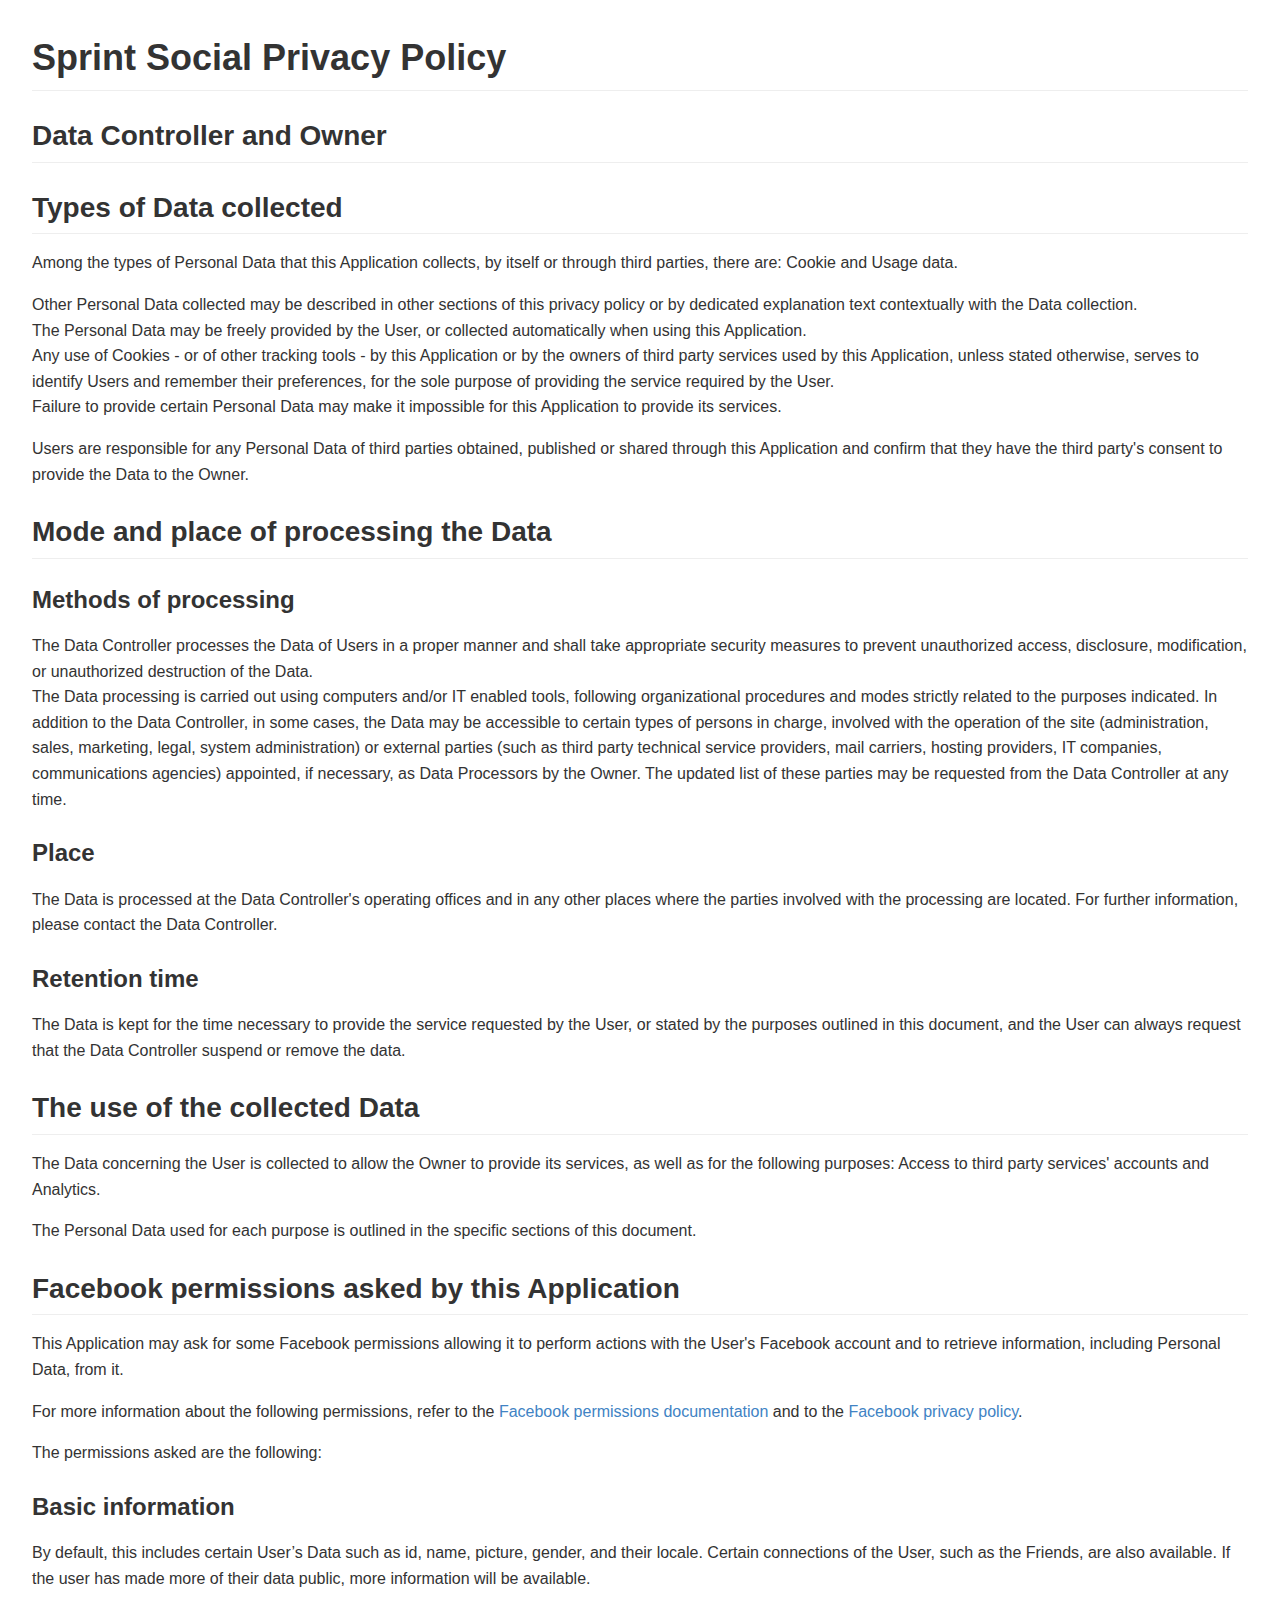
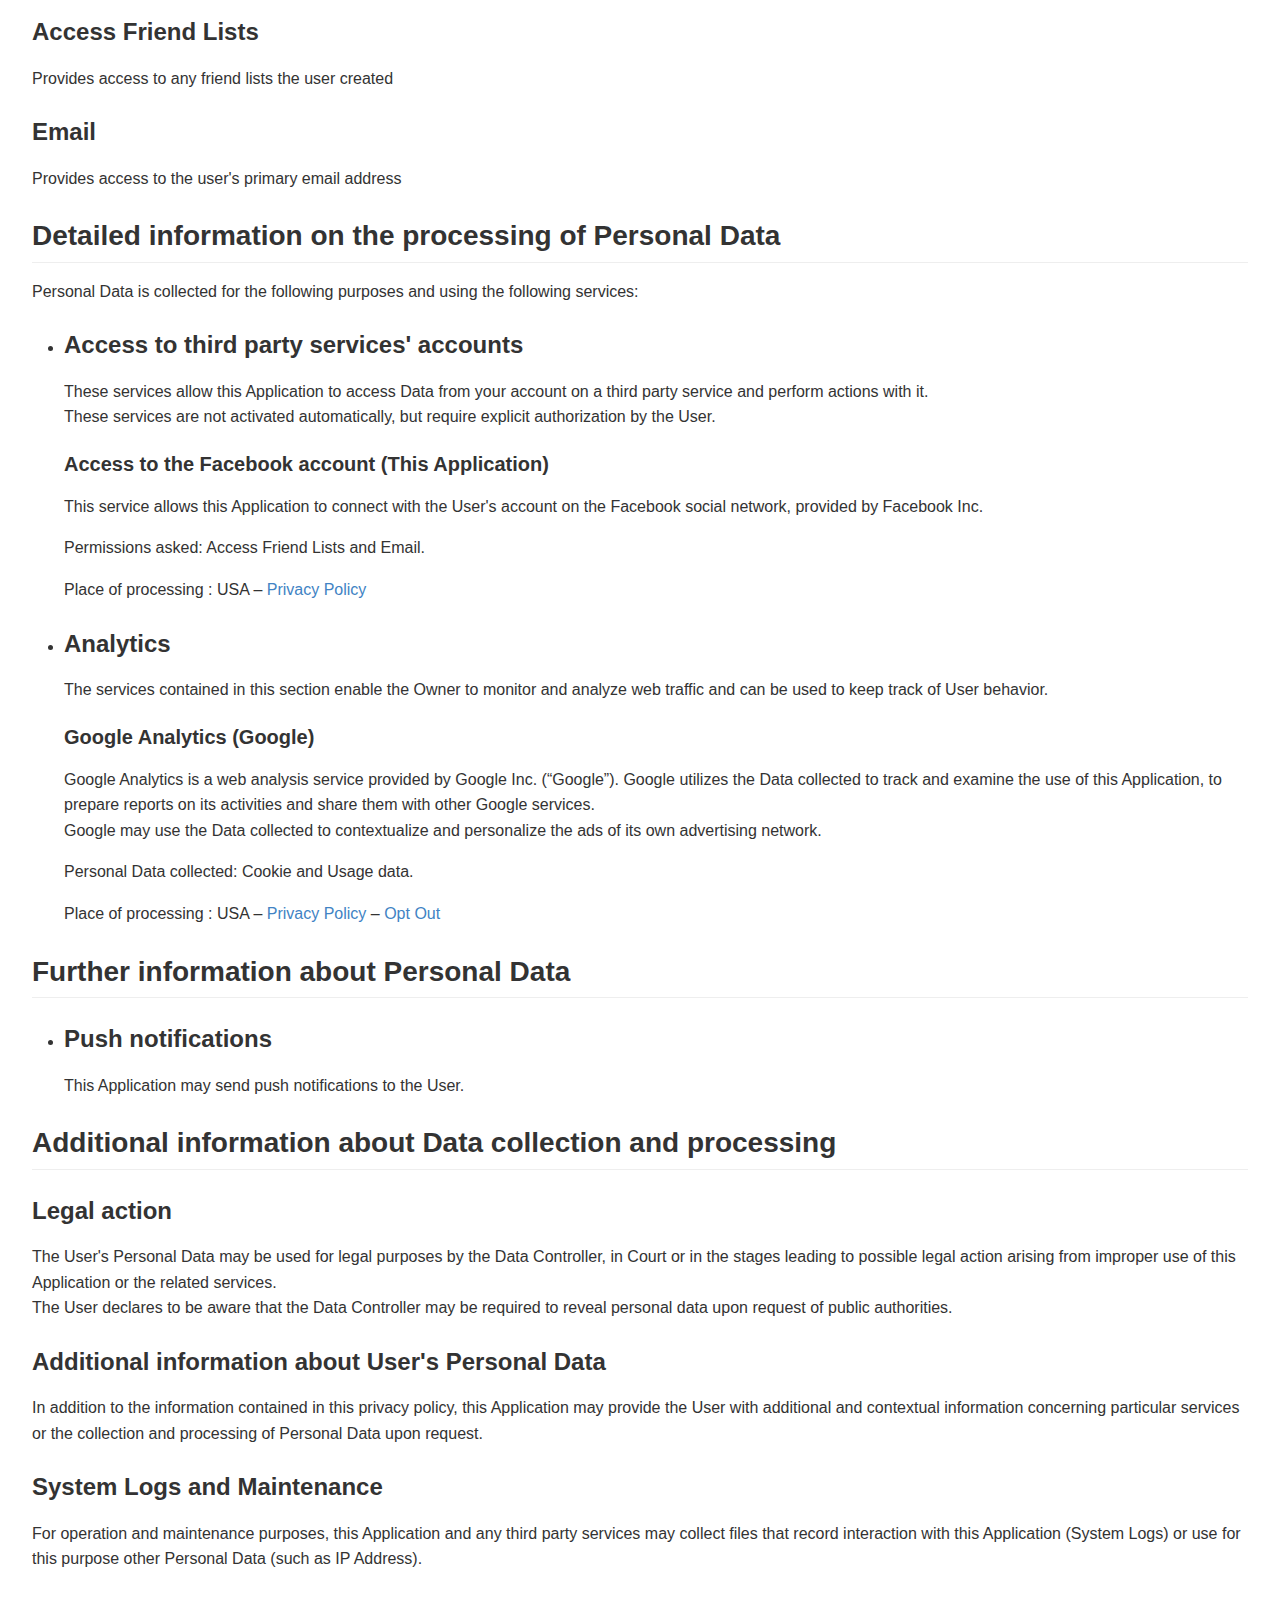
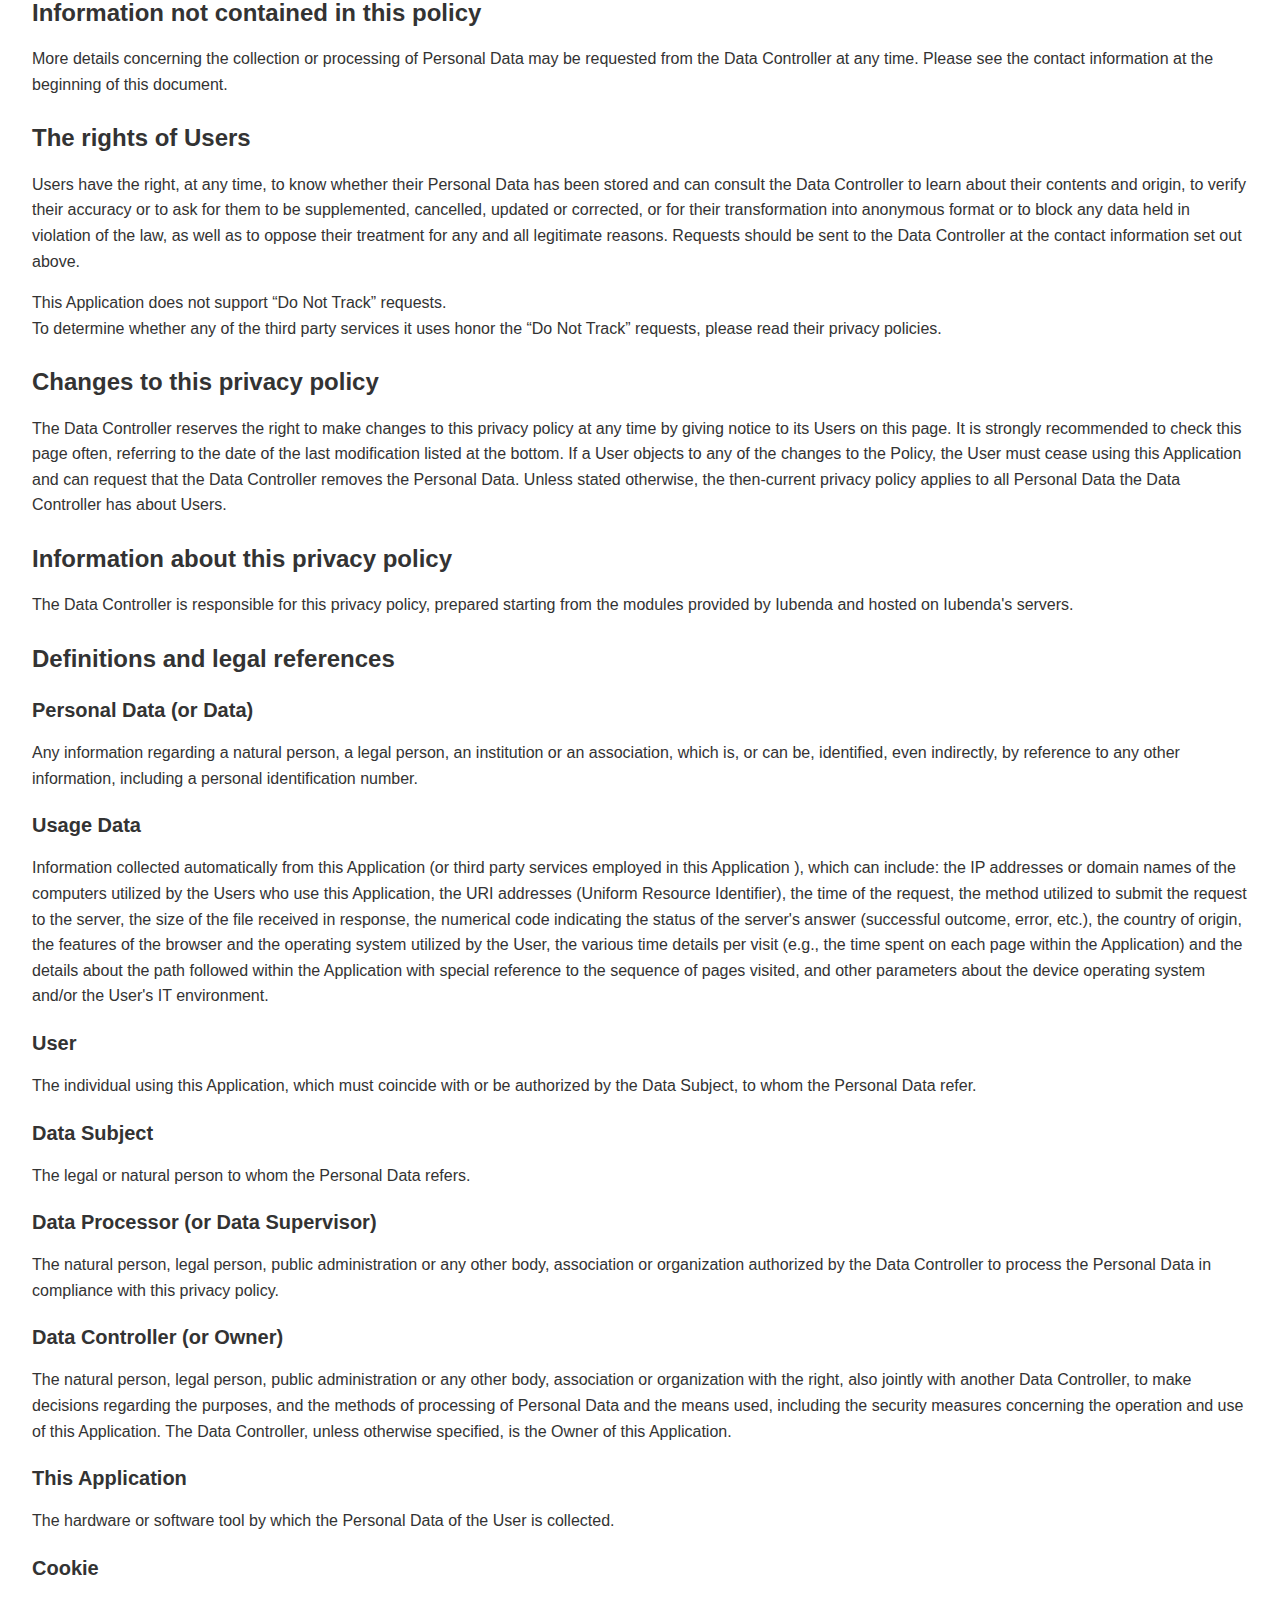
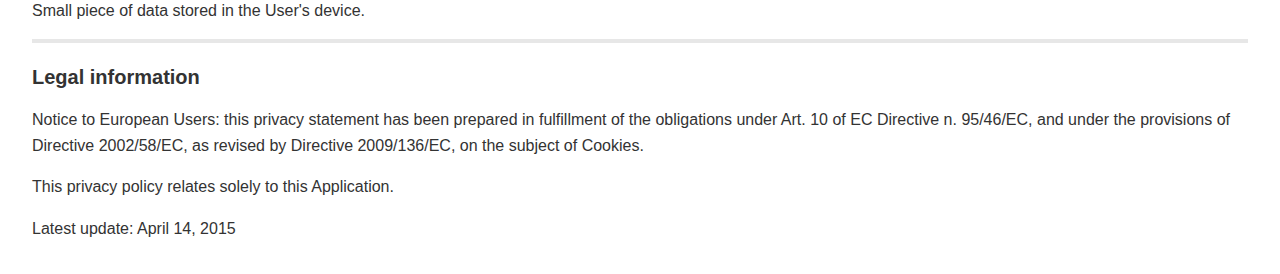
<file: privacy/index.html>
<!DOCTYPE html>
<html lang="en">
	<head>
		<meta charset="utf-8">
		<meta name="viewport" content="width=device-width, initial-scale=1, user-scalable=no, minimum-scale=1, maximum-scale=1">
		<title>Sprint Social Privacy Policy</title>
		<style>
		@font-face{font-family:octicons-anchor;src:url([data-uri]) format('woff')}body{-ms-text-size-adjust:100%;-webkit-text-size-adjust:100%;color:#333;margin:2em;font-family:"Helvetica Neue",Helvetica,"Segoe UI",Arial,freesans,sans-serif;font-size:16px;line-height:1.6;word-wrap:break-word}body a{background:0 0}body a:active,body a:hover{outline:0}body strong{font-weight:700}body h1{margin:.67em 0}body img{border:0}body hr{box-sizing:content-box}body input{color:inherit;margin:0}body html input[disabled]{cursor:default}body input{line-height:normal}body input[type=checkbox]{box-sizing:border-box;padding:0}body table{border-collapse:collapse;border-spacing:0}body td,body th{padding:0}body *{box-sizing:border-box}body input{font:13px/1.4 Helvetica,arial,nimbussansl,liberationsans,freesans,clean,sans-serif,"Segoe UI Emoji","Segoe UI Symbol"}body a{color:#4183c4;text-decoration:none}body a:active,body a:hover{text-decoration:underline}body hr{overflow:hidden;background:0 0}body hr:before{display:table;content:""}body hr:after{display:table;clear:both;content:""}body blockquote{margin:0}body ol,body ul{padding:0}body ol ol,body ul ol{list-style-type:lower-roman}body ol ol ol,body ol ul ol,body ul ol ol,body ul ul ol{list-style-type:lower-alpha}body dd{margin-left:0}body code{font-family:Consolas,"Liberation Mono",Menlo,Courier,monospace}body pre{font:12px Consolas,"Liberation Mono",Menlo,Courier,monospace}body .octicon{font:normal normal normal 16px/1 octicons-anchor;display:inline-block;text-decoration:none;text-rendering:auto;-webkit-font-smoothing:antialiased;-moz-osx-font-smoothing:grayscale;-webkit-user-select:none;-moz-user-select:none;-ms-user-select:none;user-select:none}body .octicon-link:before{content:'\f05c'}body>:first-child{margin-top:0!important}body>:last-child{margin-bottom:0!important}body a:not(:link):not(:visited){color:inherit;text-decoration:none}body .anchor{position:absolute;top:0;left:0;display:block;padding-right:6px;padding-left:30px;margin-left:-30px}body .anchor:focus{outline:0}body h1,body h2,body h3,body h4,body h5,body h6{position:relative;margin-top:1em;margin-bottom:16px;font-weight:700;line-height:1.4}body h1 .octicon-link,body h2 .octicon-link,body h3 .octicon-link,body h4 .octicon-link,body h5 .octicon-link,body h6 .octicon-link{display:none;color:#000;vertical-align:middle}body h1:hover .anchor,body h2:hover .anchor,body h3:hover .anchor,body h4:hover .anchor,body h5:hover .anchor,body h6:hover .anchor{padding-left:8px;margin-left:-30px;text-decoration:none}body h1:hover .anchor .octicon-link,body h2:hover .anchor .octicon-link,body h3:hover .anchor .octicon-link,body h4:hover .anchor .octicon-link,body h5:hover .anchor .octicon-link,body h6:hover .anchor .octicon-link{display:inline-block}body h1{padding-bottom:.3em;font-size:2.25em;line-height:1.2;border-bottom:1px solid #eee}body h1 .anchor{line-height:1}body h2{padding-bottom:.3em;font-size:1.75em;line-height:1.225;border-bottom:1px solid #eee}body h2 .anchor{line-height:1}body h3{font-size:1.5em;line-height:1.43}body h3 .anchor{line-height:1.2}body h4{font-size:1.25em}body h4 .anchor{line-height:1.2}body h5{font-size:1em}body h5 .anchor{line-height:1.1}body h6{font-size:1em;color:#777}body h6 .anchor{line-height:1.1}body blockquote,body dl,body ol,body p,body pre,body table,body ul{margin-top:0;margin-bottom:16px}body hr{height:4px;padding:0;margin:16px 0;background-color:#e7e7e7;border:0}body ol,body ul{padding-left:2em}body ol ol,body ol ul,body ul ol,body ul ul{margin-top:0;margin-bottom:0}body li>p{margin-top:16px}body dl{padding:0}body dl dt{padding:0;margin-top:16px;font-size:1em;font-style:italic;font-weight:700}body dl dd{padding:0 16px;margin-bottom:16px}body blockquote{padding:0 15px;color:#777;border-left:4px solid #ddd}body blockquote>:first-child{margin-top:0}body blockquote>:last-child{margin-bottom:0}body table{display:block;width:100%;overflow:auto;word-break:normal;word-break:keep-all}body table th{font-weight:700}body table td,body table th{padding:6px 13px;border:1px solid #ddd}body table tr{background-color:#fff;border-top:1px solid #ccc}body table tr:nth-child(2n){background-color:#f8f8f8}body img{max-width:100%;box-sizing:border-box}body code{padding:.2em 0;margin:0;font-size:85%;background-color:rgba(0,0,0,.04);border-radius:3px}body code:after,body code:before{letter-spacing:-.2em;content:"\00a0"}body pre>code{padding:0;margin:0;font-size:100%;word-break:normal;white-space:pre;background:0 0;border:0}body .highlight{margin-bottom:16px}body .highlight pre,body pre{padding:16px;overflow:auto;font-size:85%;line-height:1.45;background-color:#f7f7f7;border-radius:3px}body .highlight pre{margin-bottom:0;word-break:normal}body pre{word-wrap:normal}body pre code{display:inline;max-width:initial;padding:0;margin:0;overflow:initial;line-height:inherit;word-wrap:normal;background-color:transparent;border:0}body pre code:after,body pre code:before{content:normal}body .pl-c{color:#969896}body .pl-c1,body .pl-mdh,body .pl-mm,body .pl-mp,body .pl-mr,body .pl-s1 .pl-v,body .pl-s3,body .pl-sc,body .pl-sv{color:#0086b3}body .pl-e,body .pl-en{color:#795da3}body .pl-s1 .pl-s2,body .pl-smi,body .pl-smp,body .pl-stj,body .pl-vo,body .pl-vpf{color:#333}body .pl-ent{color:#63a35c}body .pl-k,body .pl-s,body .pl-st{color:#a71d5d}body .pl-pds,body .pl-s1,body .pl-s1 .pl-pse .pl-s2,body .pl-sr,body .pl-sr .pl-cce,body .pl-sr .pl-sra,body .pl-sr .pl-sre,body .pl-src{color:#183691}body .pl-v{color:#ed6a43}body .pl-id{color:#b52a1d}body .pl-ii{background-color:#b52a1d;color:#f8f8f8}body .pl-sr .pl-cce{color:#63a35c;font-weight:700}body .pl-ml{color:#693a17}body .pl-mh,body .pl-mh .pl-en,body .pl-ms{color:#1d3e81;font-weight:700}body .pl-mq{color:teal}body .pl-mi{color:#333;font-style:italic}body .pl-mb{color:#333;font-weight:700}body .pl-md,body .pl-mdhf{background-color:#ffecec;color:#bd2c00}body .pl-mdht,body .pl-mi1{background-color:#eaffea;color:#55a532}body .pl-mdr{color:#795da3;font-weight:700}body .pl-mo{color:#1d3e81}body kbd{display:inline-block;padding:3px 5px;font:11px Consolas,"Liberation Mono",Menlo,Courier,monospace;line-height:10px;color:#555;vertical-align:middle;background-color:#fcfcfc;border:1px solid #ccc;border-bottom-color:#bbb;border-radius:3px;box-shadow:inset 0 -1px 0 #bbb}body .task-list-item{list-style-type:none}body .task-list-item+.task-list-item{margin-top:3px}body .task-list-item input{margin:0 .35em .25em -1.6em;vertical-align:middle}body :checked+.radio-label{z-index:1;position:relative;border-color:#4183c4}
		</style>
		<script>
			(function(i,s,o,g,r,a,m){i['GoogleAnalyticsObject']=r;i[r]=i[r]||function(){
			(i[r].q=i[r].q||[]).push(arguments)},i[r].l=1*new Date();a=s.createElement(o),
			m=s.getElementsByTagName(o)[0];a.async=1;a.src=g;m.parentNode.insertBefore(a,m)
			})(window,document,'script','//www.google-analytics.com/analytics.js','ga');

			ga('create', 'UA-42989646-13', 'auto');
			ga('send', 'pageview');
		</script>
	</head>
	<body>
		<div>
			<h1>Sprint Social Privacy Policy</h1>
		</div>
		<div>
			<h2>Data Controller and Owner</h2>
		</div>
		<div>
			<h2>Types of Data collected</h2>
			<p>
				Among the types of Personal Data that this Application collects, by itself or through third parties, there are:
				Cookie and Usage data.
			</p>
			<p>Other Personal Data collected may be described in other sections of this privacy policy or by dedicated explanation text contextually with the Data collection.<br>The Personal Data may be freely provided by the User, or collected automatically when using this Application.<br>Any use of Cookies - or of other tracking tools - by this Application or by the owners of third party services used by this Application, unless stated otherwise, serves to identify Users and remember their preferences, for the sole purpose of providing the service required by the User.<br>Failure to provide certain Personal Data may make it impossible for this Application to provide its services.</p>
			<p>Users are responsible for any Personal Data of third parties obtained, published or shared through this Application and confirm that they have the third party's consent to provide the Data to the Owner.</p>
		</div>
		<div>
			<h2>Mode and place of processing the Data</h2>
			<h3>Methods of processing</h3>
			<p>The Data Controller processes the Data of Users in a proper manner and shall take appropriate security measures to prevent unauthorized access, disclosure, modification, or unauthorized destruction of the Data.<br>The Data processing is carried out using computers and/or IT enabled tools, following organizational procedures and modes strictly related to the purposes indicated. In addition to the Data Controller, in some cases, the Data may be accessible to certain types of persons in charge, involved with the operation of the site (administration, sales, marketing, legal, system administration) or external parties (such as third party technical service providers, mail carriers, hosting providers, IT companies, communications agencies) appointed, if necessary, as Data Processors by the Owner. The updated list of these parties may be requested from the Data Controller at any time.</p>
			<h3>Place</h3>
			<p>The Data is processed at the Data Controller's operating offices and in any other places where the parties involved with the processing are located. For further information, please contact the Data Controller.</p>
			<h3>Retention time</h3>
			<p>The Data is kept for the time necessary to provide the service requested by the User, or stated by the purposes outlined in this document, and the User can always request that the Data Controller suspend or remove the data.</p>
		</div>
		<div>
			<h2>The use of the collected Data</h2>
			<p>
				The Data concerning the User is collected to allow the Owner to provide its services, as well as for the following purposes:
				Access to third party services' accounts and Analytics.
			</p>
			<p>The Personal Data used for each purpose is outlined in the specific sections of this document.</p>
		</div>
		<div>
			<h2>Facebook permissions asked by this Application</h2>
			<p>This Application may ask for some Facebook permissions allowing it to perform actions with the User's Facebook account and to retrieve information, including Personal Data, from it.</p>
			<p>For more information about the following permissions, refer to the <a href="https://developers.facebook.com/docs/authentication/permissions/" target="_blank">Facebook permissions documentation</a> and to the <a href="https://www.facebook.com/about/privacy/" target="_blank">Facebook privacy policy</a>.</p>
			<p>The permissions asked are the following:</p>
			<h3>Basic information</h3>
			<p>By default, this includes certain User’s Data such as id, name, picture, gender, and their locale. Certain connections of the User, such as the Friends, are also available. If the user has made more of their data public, more information will be available.</p>
			<h3>Access Friend Lists</h3>
			<p>Provides access to any friend lists the user created</p>
			<h3>Email</h3>
			<p>Provides access to the user's primary email address</p>
		</div>
		<div>
			<h2>Detailed information on the processing of Personal Data</h2>
			<p>Personal Data is collected for the following purposes and using the following services:</p>
			<ul>
				<li>
					<div>
						<h3>Access to third party services' accounts</h3>
						<div>
							<p>These services allow this Application to access Data from your account on a third party service and perform actions with it.<br>
								These services are not activated automatically, but require explicit authorization by the User.
							</p>
							<h4>Access to the Facebook account (This Application)</h4>
							<p>This service allows this Application to connect with the User's account on the Facebook social network, provided by Facebook Inc.</p>
							<p>
								Permissions asked:
								Access Friend Lists and Email.
							</p>
							<p>
								Place of processing
								: USA
								–
								<a href="https://www.facebook.com/policy.php" target="_blank">Privacy Policy</a>
							</p>
						</div>
					</div>
				</li>
				<li>
					<div>
						<h3>Analytics</h3>
						<div>
							<p>The services contained in this section enable the Owner to monitor and analyze web traffic and can be used to keep track of User behavior.</p>
							<h4>Google Analytics (Google)</h4>
							<p>Google Analytics is a web analysis service provided by Google Inc. (“Google”). Google utilizes the Data collected to track and examine the use of this Application, to prepare reports on its activities and share them with other Google services.<br>
								Google may use the Data collected to contextualize and personalize the ads of its own advertising network.
							</p>
							<p>
								Personal Data collected:
								Cookie and Usage data.
							</p>
							<p>
								Place of processing
								: USA
								–
								<a href="http://www.google.com/intl/en/policies/privacy/" target="_blank">Privacy Policy</a>
								–
								<a href="http://tools.google.com/dlpage/gaoptout?hl=en" target="_blank">Opt Out</a>
							</p>
						</div>
					</div>
				</li>
			</ul>
		</div>
		<div>
			<h2>Further information about Personal Data</h2>
			<ul>
				<li>
					<div>
						<h3>Push notifications</h3>
						<div>
							<p>This Application may send push notifications to the User.</p>
						</div>
					</div>
				</li>
			</ul>
		</div>
		<div>
			<h2>Additional information about Data collection and processing</h2>
			<h3>Legal action</h3>
			<p>
				The User's Personal Data may be used for legal purposes by the Data Controller, in Court or in the stages leading to possible legal action arising from improper use of this Application or the related services.<br>The User declares to be aware that the Data Controller may be required to reveal personal data upon request of public authorities.
			</p>
			<h3>Additional information about User's Personal Data</h3>
			<p>
				In addition to the information contained in this privacy policy, this Application may provide the User with additional and contextual information concerning particular services or the collection and processing of Personal Data upon request.
			</p>
			<h3>System Logs and Maintenance</h3>
			<p>
				For operation and maintenance purposes, this Application and any third party services may collect files that record interaction with this Application (System Logs) or use for this purpose other Personal Data (such as IP Address).
			</p>
			<h3>Information not contained in this policy</h3>
			<p>
				More details concerning the collection or processing of Personal Data may be requested from the Data Controller at any time. Please see the contact information at the beginning of this document.
			</p>
			<h3>The rights of Users</h3>
			<p>
				Users have the right, at any time, to know whether their Personal Data has been stored and can consult the Data Controller to learn about their contents and origin, to verify their accuracy or to ask for them to be supplemented, cancelled, updated or corrected, or for their transformation into anonymous format or to block any data held in violation of the law, as well as to oppose their treatment for any and all legitimate reasons. Requests should be sent to the Data Controller at the contact information set out above.
			</p>
			<p>
				This Application does not support “Do Not Track” requests.<br>To determine whether any of the third party services it uses honor the “Do Not Track” requests, please read their privacy policies.
			</p>
			<h3>Changes to this privacy policy</h3>
			<p>
				The Data Controller reserves the right to make changes to this privacy policy at any time by giving notice to its Users on this page. It is strongly recommended to check this page often, referring to the date of the last modification listed at the bottom. If a User objects to any of the changes to the Policy, the User must cease using this Application and can request that the Data Controller removes the Personal Data. Unless stated otherwise, the then-current privacy policy applies to all Personal Data the Data Controller has about Users.
			</p>
			<h3>Information about this privacy policy</h3>
			<p>
				The Data Controller is responsible for this privacy policy, prepared starting from the modules provided by Iubenda and hosted on Iubenda's servers.
			</p>
		</div>
		<div>
			<div>
				<h3>
					Definitions and legal references
				</h3>
				<div>
					<h4>Personal Data (or Data)</h4>
					<p>Any information regarding a natural person, a legal person, an institution or an association, which is, or can be, identified, even indirectly, by reference to any other information, including a personal identification number.</p>
					<h4>Usage Data</h4>
					<p>Information collected automatically from this Application (or third party services employed in this Application ), which can include: the IP addresses or domain names of the computers utilized by the Users who use this Application, the URI addresses (Uniform Resource Identifier), the time of the request, the method utilized to submit the request to the server, the size of the file received in response, the numerical code indicating the status of the server's answer (successful outcome, error, etc.), the country of origin, the features of the browser and the operating system utilized by the User, the various time details per visit (e.g., the time spent on each page within the Application) and the details about the path followed within the Application with special reference to the sequence of pages visited, and other parameters about the device operating system and/or the User's IT environment.</p>
					<h4>User</h4>
					<p>The individual using this Application, which must coincide with or be authorized by the Data Subject, to whom the Personal Data refer.</p>
					<h4>Data Subject</h4>
					<p>The legal or natural person to whom the Personal Data refers.</p>
					<h4>Data Processor (or Data Supervisor)</h4>
					<p>The natural person, legal person, public administration or any other body, association or organization authorized by the Data Controller to process the Personal Data in compliance with this privacy policy.</p>
					<h4>Data Controller (or Owner)</h4>
					<p>The natural person, legal person, public administration or any other body, association or organization with the right, also jointly with another Data Controller, to make decisions regarding the purposes, and the methods of processing of Personal Data and the means used, including the security measures concerning the operation and use of this Application. The Data Controller, unless otherwise specified, is the Owner of this Application.</p>
					<h4>This Application</h4>
					<p>The hardware or software tool by which the Personal Data of the User is collected.</p>
					<h4>Cookie</h4>
					<p>Small piece of data stored in the User's device.</p>
					<hr>
					<h4>Legal information</h4>
					<p>Notice to European Users: this privacy statement has been prepared in fulfillment of the obligations under Art. 10 of EC Directive n. 95/46/EC, and under the provisions of Directive 2002/58/EC, as revised by Directive 2009/136/EC, on the subject of Cookies.</p>
					<p>This privacy policy relates solely to this Application.</p>
				</div>
			</div>
		</div>
		<div>
			<p>
				Latest update: April 14, 2015
			</p>
		</div>
	</body>
</html>
</file>
